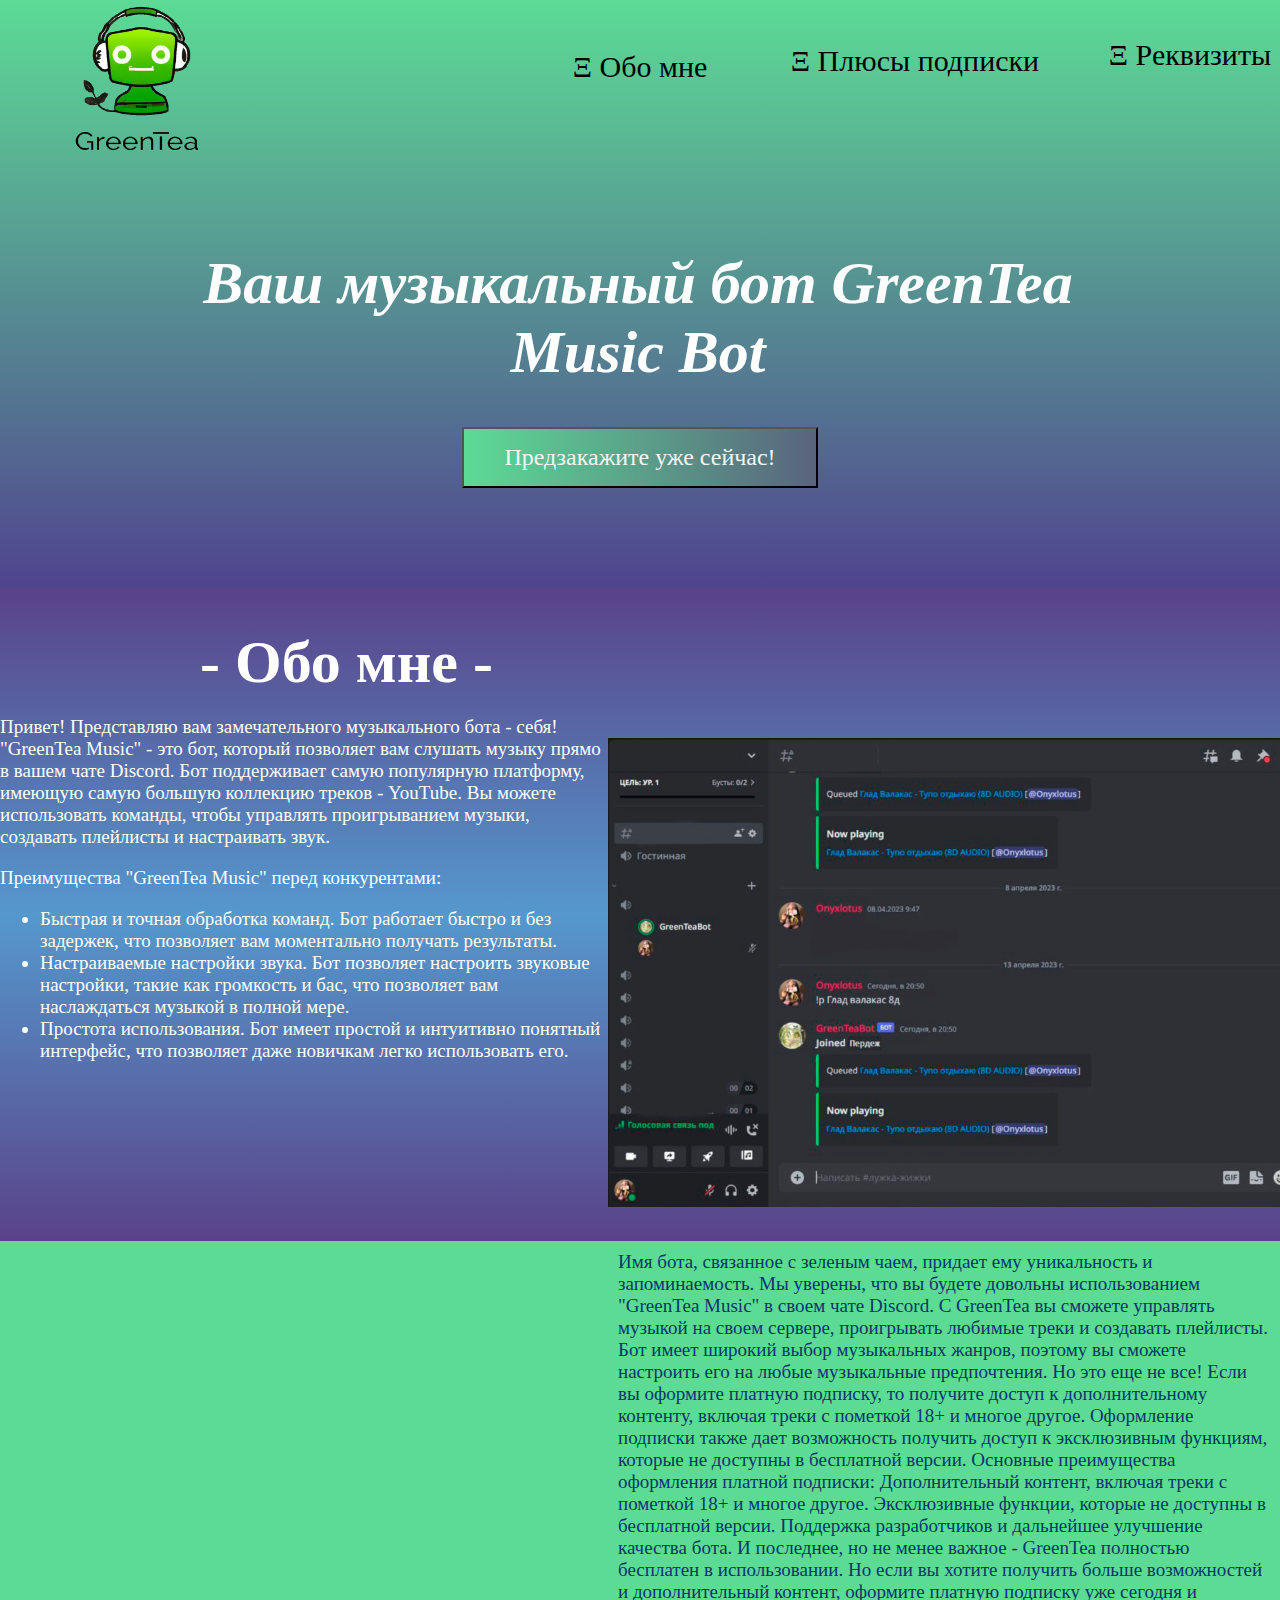
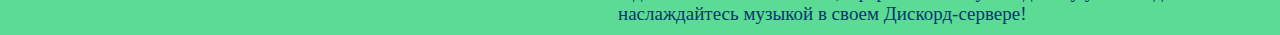
<file: index.html>
<!DOCTYPE html>
<html lang="en">
<head>
    <meta charset="UTF-8">
    <meta http-equiv="X-UA-Compatible" content="IE=edge">
    <meta name="viewport" content="width=device-width, initial-scale=1.0">
    <meta name="author" content="Mikhail 'Onyxlotus' Chekmarev">
    <meta name="description" content="Новый музыкальный бот, который позволит вам слушать любимаю музыку 
    прямо в своем дискорд (Discord) сервере">
    <title>GreenTea музыкальный бот</title>
    <link href="styles/GreenTeaBotStyle.css" rel="stylesheet" type="text/css"> 
    <link rel="shortcut icon" href="images/favicon-32x32.png" type="image/x-icon">
</head>
<body>
    <header>
        <div class="a-about-me">
            <a href="#about-me" class="about-me-href">
                &Xi; Обо мне
            </a>
        </div>
        <div class="a-buy-plus">
            <a href="#buy-plus" class="buy-plus-href">
                &Xi; Плюсы подписки
            </a>
        </div>
        <div class="a-requisites">
            <a href="#requisites" class="requisites-href">
                &Xi; Реквизиты
            </a>
        </div>
        <img src="images/top-left-label.png" class="top-left-label">
        <h1><em>Ваш музыкальный бот GreenTea Music Bot </em></h1>
        <button class="prebuy">Предзакажите уже сейчас!</button>
    </header>
    <main>
        <div class="row1">
            <div class="left1" id="about-me">
                <h1 class="left1-h1">
                    - Обо мне -
                </h1>
                <p>
                    Привет! Представляю вам замечательного музыкального бота - себя!<br>
                    "GreenTea Music" - это бот, который позволяет вам слушать музыку прямо в вашем чате Discord. 
                    Бот поддерживает самую популярную платформу, имеющую самую большую коллекцию треков - YouTube.
                    Вы можете использовать команды, чтобы управлять проигрыванием музыки, 
                    создавать плейлисты и настраивать звук.
                </p>
                <p>
                    Преимущества "GreenTea Music" перед конкурентами:
                </p>
                <ul>
                    <li>
                        Быстрая и точная обработка команд. Бот работает быстро и без задержек, 
                        что позволяет вам моментально получать результаты.
                    </li>
                    <li>
                        Настраиваемые настройки звука. Бот позволяет настроить звуковые настройки, 
                        такие как громкость и бас, что позволяет вам наслаждаться музыкой в полной мере.
                    </li>
                    <li>
                        Простота использования. Бот имеет простой и интуитивно понятный интерфейс, 
                        что позволяет даже новичкам легко использовать его.
                    </li>
                </ul>
            </div>
            <div class="right1">
                <img src="images/first-slide.jpg" class="first-slide" width="700px" height="auto">
            </div>
        </div>
        <div class="row2">
            <div class="left2">
            </div>
            <div class="right2">
                Имя бота, связанное с зеленым чаем, придает ему уникальность и запоминаемость. 
                Мы уверены, что вы будете довольны использованием "GreenTea Music" в своем чате Discord.
                С GreenTea вы сможете управлять музыкой на своем сервере, 
                проигрывать любимые треки и создавать плейлисты. 
                Бот имеет широкий выбор музыкальных жанров, 
                поэтому вы сможете настроить его на любые музыкальные предпочтения. 
                Но это еще не все! Если вы оформите платную подписку, то получите доступ к дополнительному контенту, 
                включая треки с пометкой 18+ и многое другое. 
                Оформление подписки также дает возможность получить доступ к эксклюзивным функциям, 
                которые не доступны в бесплатной версии. 
                Основные преимущества оформления платной подписки:
                Дополнительный контент, включая треки с пометкой 18+ и многое другое. 
                Эксклюзивные функции, которые не доступны в бесплатной версии. 
                Поддержка разработчиков и дальнейшее улучшение качества бота. 
                И последнее, но не менее важное - GreenTea полностью бесплатен в использовании. 
                Но если вы хотите получить больше возможностей и дополнительный контент, 
                оформите платную подписку уже сегодня и наслаждайтесь музыкой в своем Дискорд-сервере!
            </div>
        </div>
    </main>
    <script src="scripts/main.js"></script>
</body>
</html>
</file>
<file: styles/GreenTeaBotStyle.css>
html{
  scroll-behavior: smooth;
}

header{
  margin: -8px -8px 0px -8px;
  text-align: center;
  background-image: linear-gradient(#5cdb95, #50448f);
  color: white;
  font-family: 'Oswald', sans-serif;
  font-family: 'Sedgwick Ave Display', cursive;
  font-family: 'Tilt Prism', cursive;
}

.top-left-label{
  display: block;
  margin: -70px 0px 0px 75px;
  width: 125px;
  height: auto;
}

.a-about-me{
  display: block;
  padding: 50px 0px 0px 0px;
  margin: 0px;
}

.about-me-href{
  text-decoration: none;
  font-size: 30px;
  color: black;
}

.a-buy-plus{
  display: block;
  padding: 0px;
  margin: -40px 0px 0px 550px;
}

.buy-plus-href{
  text-decoration: none;
  font-size: 30px;
  color: black;
}

.a-requisites{
  display: block;
  padding: 0px;
  margin: -40px 0px 0px 1100px;
}

.requisites-href{
  text-decoration: none;
  font-size: 30px;
  color: black;
}

h1{
  font-size: 60px;
  width: 70%;
  padding: 50px 50px 0px 190px;
}

.prebuy{
  padding: 15px 40px;
  margin: 0px 150px 100px 150px;
  font-size: 24px;
  color: whitesmoke;
  font-family: 'Oswald', sans-serif;
  font-family: 'Sedgwick Ave Display', cursive;
  font-family: 'Tilt Prism', cursive;
  background-image: linear-gradient(to left, #57056b 40%, #5cdb95);
  background-size: 300% auto;
  transition: .5s;
}

.prebuy:hover{
  background-position: right center;
  box-shadow: 1px 1px 15px whitesmoke;
}

main{
  display: -ms-flexbox;
  display: flex;
  -ms-flex-wrap: wrap;
  flex-wrap: wrap;
  margin: 0px -8px -8px -8px;
}

.row1{
  display: -ms-flexbox;
  display: flex;
  -ms-flex-wrap: wrap;
  flex-wrap: wrap;
  background-image: linear-gradient(#5a3c84, #5598cd, #5a3c84);
  background-position: center;
  background-size: 1400px 700px;
}

.left1{
  flex: 45%;
  padding: -150px 10px -50px 10px;
  color: white/* #8ee4af*/;
  font-family: 'Dancing Script', cursive;
  font-size: 19px;
}

.left1-h1{
  padding: -150px 10px 0px 10px;
  margin: -10px 10px 0px 10px;
}

.right1{
  min-width: 100px;
  max-width: 700px;
  height: auto;
  flex: 50%;
  padding: 0px;
  margin: 150px 0px 30px 0px;
}

.row2{
  display: -ms-flexbox;
  display: flex;
  -ms-flex-wrap: wrap;
  flex-wrap: wrap;
}


.left2{
  flex: 45%;
  background: #5cdb95;
  padding: 50px 10px 10px 10px;
}

.right2{
  flex: 50%;
  background: #5cdb95;
  padding: 10px;
  color: #05386b;
  font-family: 'Dancing Script', cursive;
  font-size: 19px;
}

@media (max-width: 768px){
  .row1 {
    /*flex-direction: column;*/
    min-width: 100px;
    max-width: 768px;
    height: auto;
    font-size: 12px;
    display: -ms-flexbox;
    display: flex;
    flex: 100%;
  }
  .left1{
    flex: 100%;
    padding: 10px;
    margin: 10px;
  }
  .left1-h1{
    padding: 0px;
    margin: 0px;
    text-align: center;
    font-size: 24px;
  }
  .right1{
    min-width: 320px;
    max-width: 768px;
    height: auto;
    flex: 100%;
    padding: 0px;
    margin: 0px;
    display: -ms-flexbox;
    display: flex;
  }
  .first-slide{
    min-width: 320px;
    max-width: 768px;
    height: auto;
    flex: 100%;
  }
}
</file>
